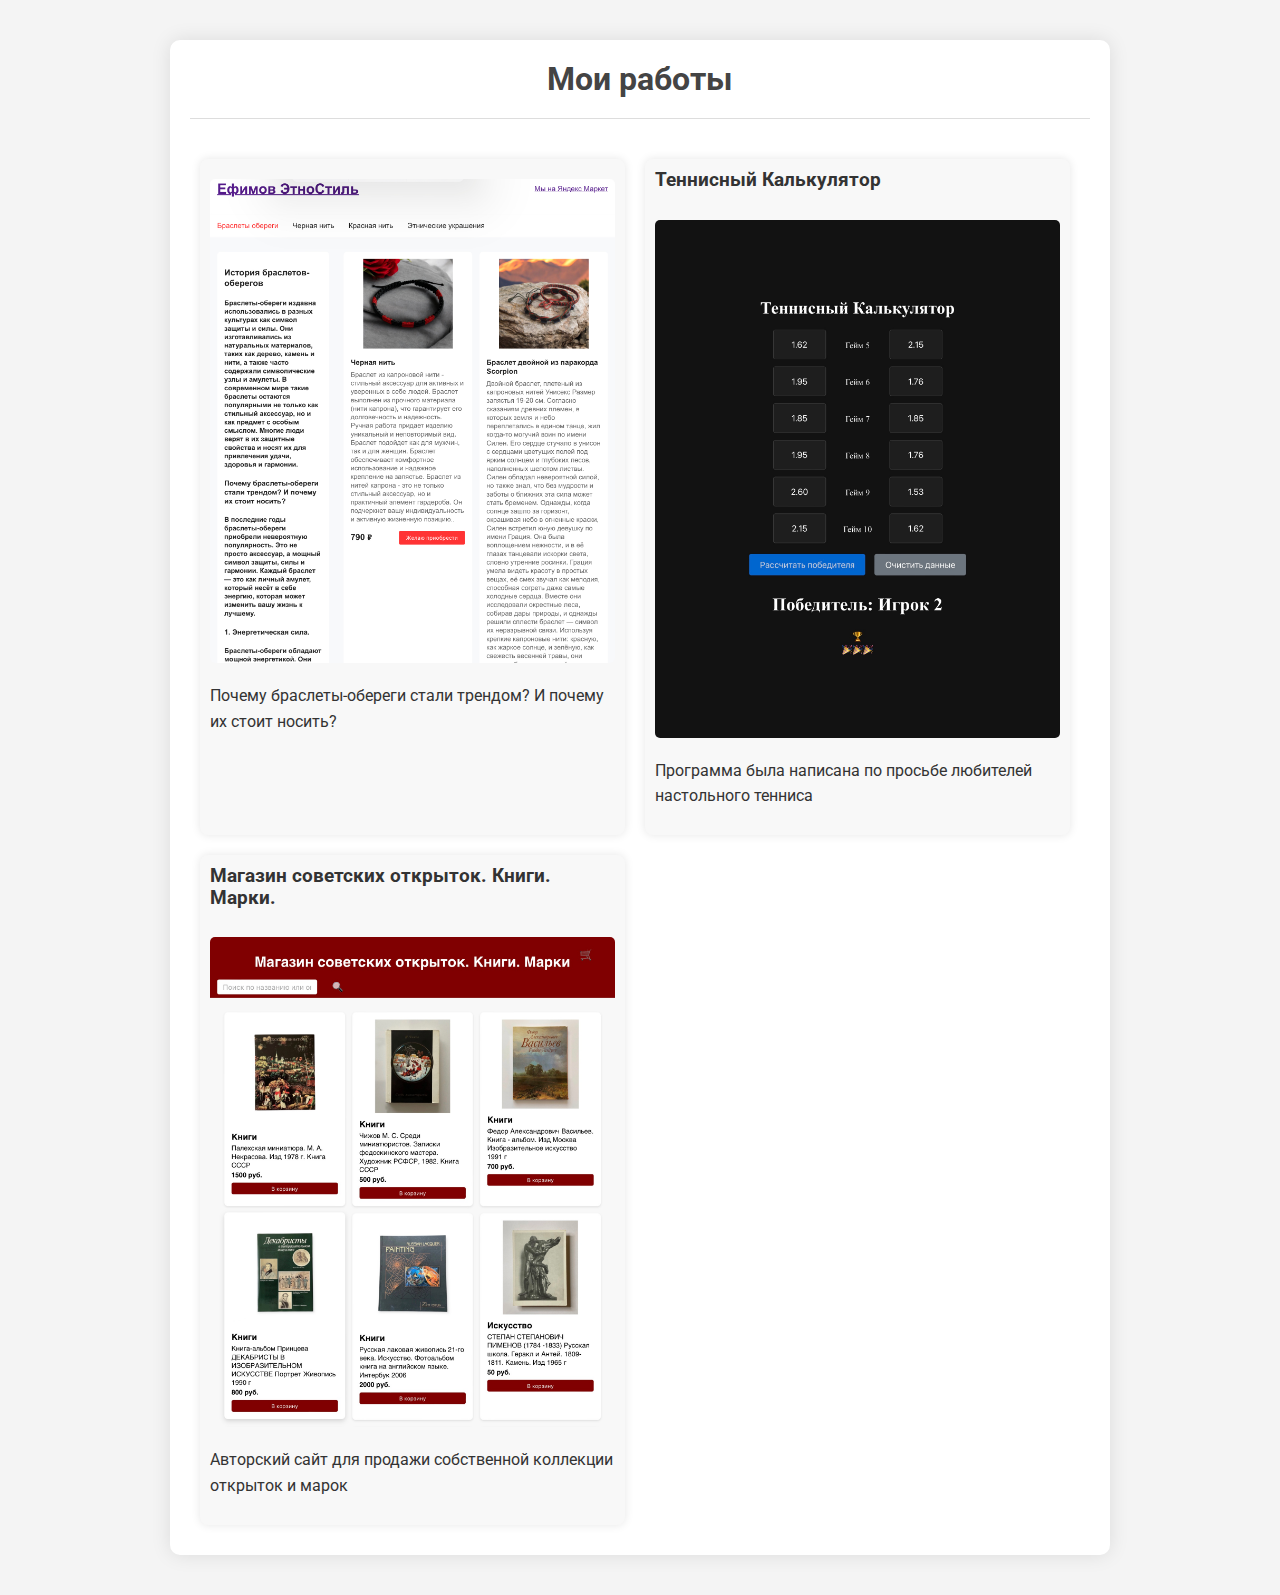
<file: works.html>
<!DOCTYPE html>
<html lang="ru">
<head>
    <meta charset="UTF-8">
    <meta name="viewport" content="width=device-width, initial-scale=1.0">
    <title>Мои работы | Креативный копирайтер</title>
    <style>
        @import url('https://fonts.googleapis.com/css2?family=Roboto:wght@400;700&display=swap');
        body {
            font-family: 'Roboto', sans-serif;
            margin: 0;
            padding: 0;
            background-color: #f4f4f4;
            color: #333;
        }
        .container {
            max-width: 900px;
            margin: 40px auto;
            background: white;
            padding: 20px;
            box-shadow: 0px 0px 20px rgba(0, 0, 0, 0.1);
            border-radius: 10px;
        }
        .header {
            padding-bottom: 20px;
            border-bottom: 1px solid #ddd;
            text-align: center;
        }
        .header h1 {
            margin: 0;
            font-size: 2em;
            color: #444;
        }
        .section {
            margin-top: 30px;
        }
        .section h2 {
            color: #444;
            margin-bottom: 10px;
            font-size: 1.5em;
        }
        .section p {
            line-height: 1.6;
        }
        .works {
            display: flex;
            flex-wrap: wrap;
        }
        .work-item {
            width: 45%;
            margin: 10px;
            padding: 10px;
            background: #f8f8f8;
            border-radius: 8px;
            box-shadow: 0px 0px 10px rgba(0, 0, 0, 0.1);
        }
        .work-item h3 {
            margin-top: 0;
        }
        .work-item a {
            color: #007BFF;
            text-decoration: none;
        }
        .work-item a:hover {
            text-decoration: underline;
        }
        .work-item img {
            max-width: 100%;
            height: auto;
            border-radius: 5px;
            margin-top: 10px;
        }
    </style>
</head>
<body>
    <div class="container">
        <div class="header">
            <h1>Мои работы</h1>
        </div>
        
        <div class="section works">
            <div class="work-item">
              
                
                <a href="https://igorefimof.github.io/efimov-ethnostyle/" target="_blank">
                    <img src="IMG_4021.jpeg" alt="Efimov Ethnostyle">
                </a>
                <p>Почему браслеты-обереги стали трендом? И почему их стоит носить?</p>
            </div>
            <div class="work-item">
                <h3>Теннисный Калькулятор</h3>
                <a href="https://igorefimof.github.io/Calculate//" target="_blank">
                    <img src="IMG_4023.jpeg" alt="Calculate">
                </a>
                <p>Программа была написана по просьбе любителей настольного тенниса</p>
            </div>
            <div class="work-item">
                <h3>Магазин советских открыток. Книги. Марки.</h3>
                <a href="https://igorefimof.github.io/soviet-postcards//" target="_blank">
                    <img src="IMG_4186.jpeg" alt="Calculate">
                </a>
                <p>Авторский сайт для продажи собственной коллекции открыток и марок</p>
            </div>
            <!-- Добавьте больше работ по мере необходимости -->
        </div>
    </div>
</body>
</html>
</file>
